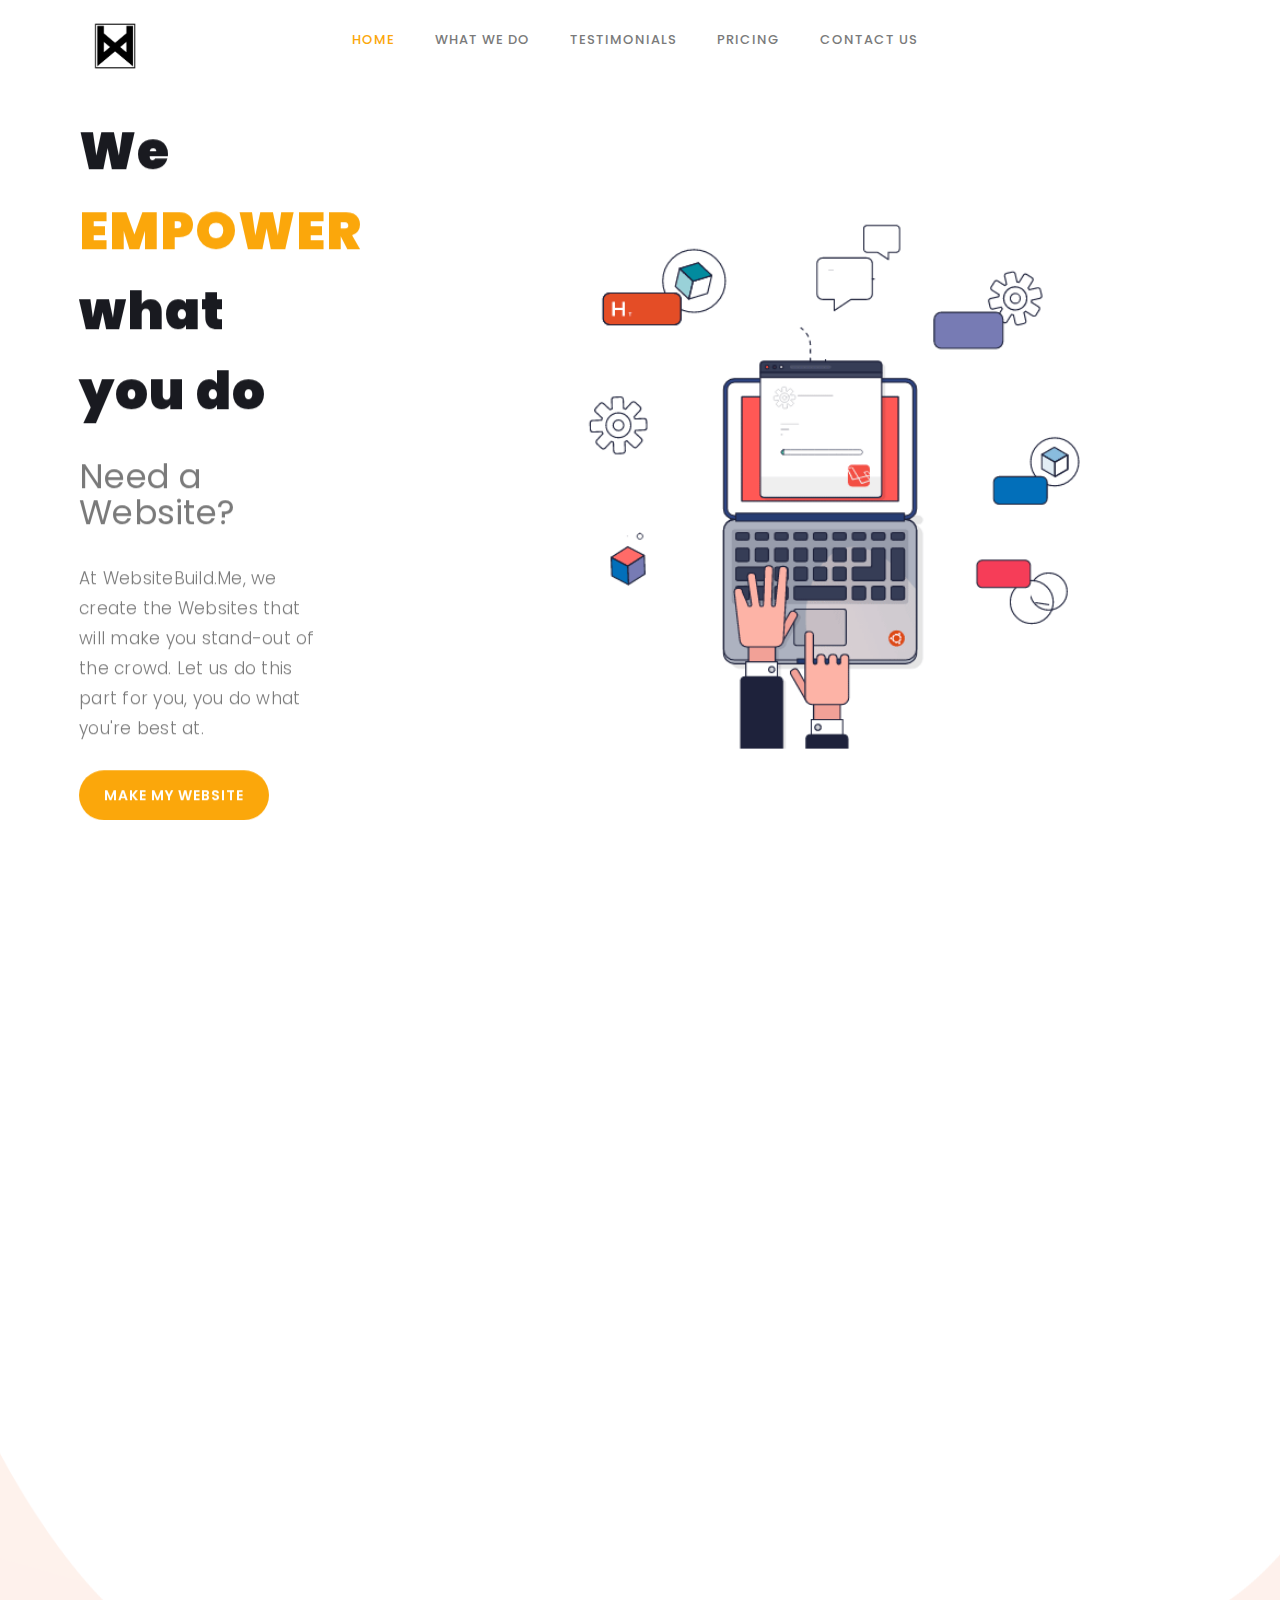
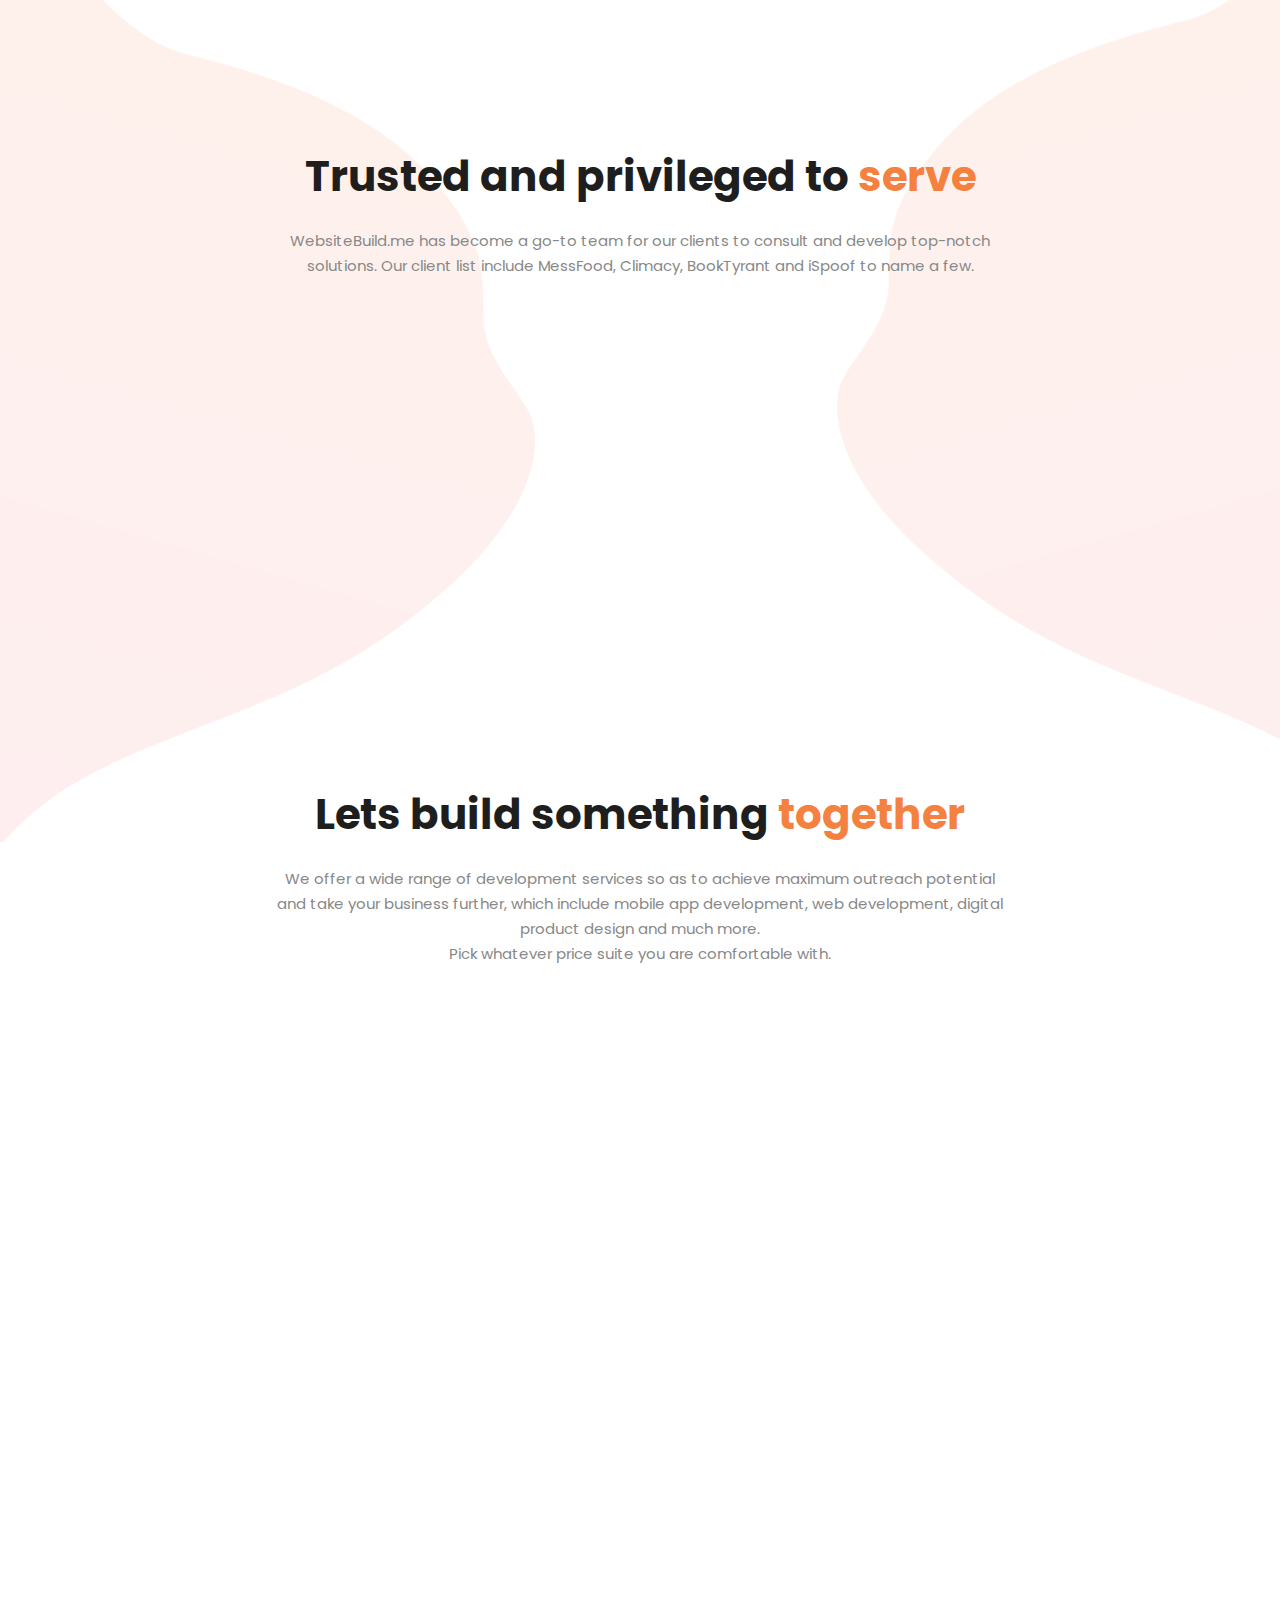
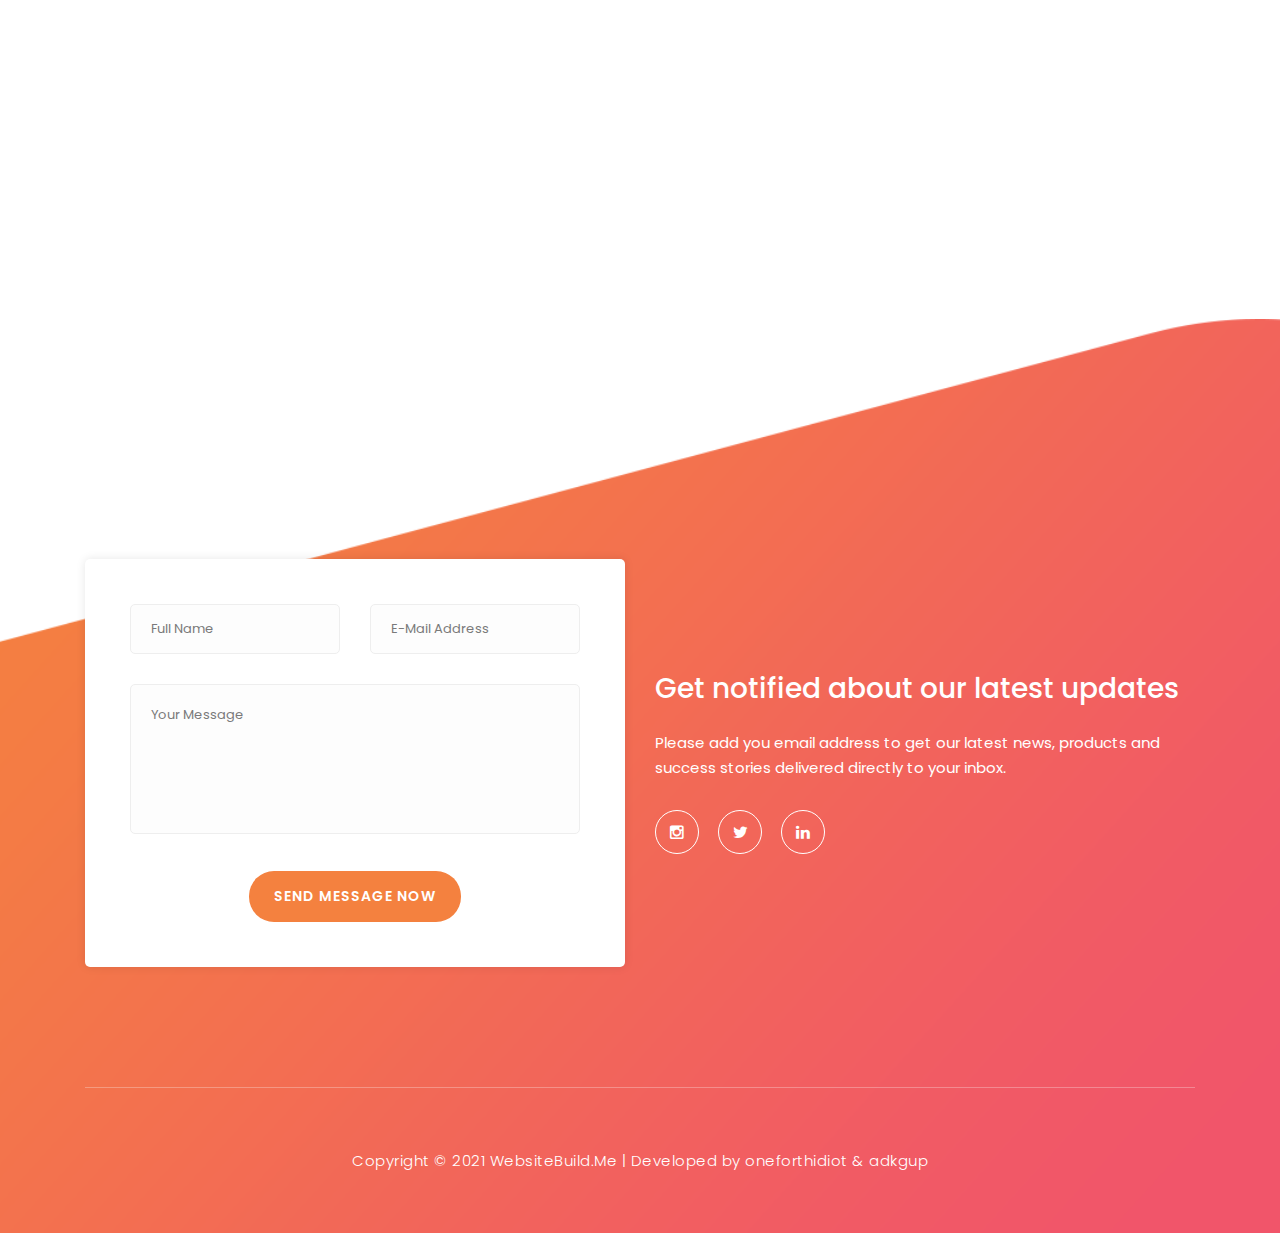
<file: index.html>
<!DOCTYPE html>
<html lang="en">

<head>

    <meta charset="utf-8">
    <meta name="viewport" content="width=device-width, initial-scale=1, shrink-to-fit=no">
    <meta name="description" content="">
    <meta name="author" content="WebsiteBuild.Me">
    <link href="https://fonts.googleapis.com/css?family=Poppins:100,200,300,400,500,600,700,800,900&display=swap" rel="stylesheet">

    <title>WebsiteBuild.Me</title>
    <link rel="icon" href="assets/images/logo.png">


    <!-- CSS Files -->
   <!----> <link rel="stylesheet" type="text/css" href="assets/css/bootstrap.min.css">

    <link rel="stylesheet" type="text/css" href="assets/css/font-awesome.css">

    <link rel="stylesheet" href="assets/css/templatemo-lava.css">

    <link rel="stylesheet" href="assets/css/owl-carousel.css">

</head>

<body>
    <!--  Preloader Start  -->
    <div id="preloader">
        <div class="jumper">
            <div></div>
            <div></div>
            <div></div>
        </div>
    </div>
    <!--Preloader End  -->



    <!-- Header -->
    <header class="header-area header-sticky">
        <div class="container">
            <div class="row">
                <div class="col-12">
                    <nav class="main-nav">
                        <!--  Logo Start -->
                        <a href="#" class="logo">
                            <img class="img-responsive center pt-3 float-left height:auto" style="max-width:60px" src="/assets/images/logo-no-text.gif">
                        </a>
                        <!-- Logo End -->
                        <!--  Menu Start  -->
                        <ul class="nav">
                            <li class="scroll-to-section"><a href="#welcome" class="menu-item">Home</a></li>
                            <li class="scroll-to-section"><a href="#about" class="menu-item">What We Do</a></li>
                            <li class="scroll-to-section"><a href="#testimonials" class="menu-item">Testimonials</a>
                            </li>
                            <li class="scroll-to-section"><a href="#pricing" class="menu-item">Pricing</a></li>
                            <li class="scroll-to-section"><a href="#contact-us" class="menu-item">Contact Us</a></li>
                        </ul>
                        <a class='menu-trigger'>
                            <span>Menu</span>
                        </a>
                        <!--  Menu End  -->
                    </nav>
                </div>
            </div>
    </header>
    <!--  Header Area End  -->


    <!--  Welcome Area Start  -->
        

    <div class="welcome-area" id="welcome">

        <!--  Header Text Start  -->
        <div class="header-text">
            <div class="container">
                <div class="row">
                    <div class="left-text col-lg-5 col-md-12 col-sm-12 col-xs-12"
                        data-scroll-reveal="enter left move 30px over 0.6s after 0.4s">
                        <h1>We <em>EMPOWER</em> what you do</h1>
                        <p><b class="fa-2x">Need a Website?</b><br><br> At WebsiteBuild.Me, we create the Websites that will make you stand-out of the crowd. Let us do this part for you, you do what you're best at. </p> 
                        <a href="#pricing" class="main-button-slider">MAKE MY WEBSITE</a>
                    </div>
                </div>
            </div>
        </div>
        <!--  Header Text End  -->
    </div>
    <!--  Welcome Area End  -->

    <!--  Features Big Item Start  -->
    <section class="section" id="about">
        <div class="container">
            <div class="row">
                <div class="col-lg-4 col-md-6 col-sm-12 col-xs-12"
                    data-scroll-reveal="enter left move 30px over 0.6s after 0.4s">
                    <div class="features-item">
                        <div class="features-icon">
                            <h2>01</h2>
                            <img src="assets/images/features-icon-1.png" alt="">
                            <h4>Website Building</h4>
                            <p>We believe the true definition of design is limitless creativity and an uncompromising eye for detail. Combine that with our tailored-to-you business strategy and you get outstanding solutions, with pixel perfect design elements.</p>
                            <a href="#testimonials" class="main-button">
                                Read More
                            </a>
                        </div>
                    </div>
                </div>
                <div class="col-lg-4 col-md-6 col-sm-12 col-xs-12"
                    data-scroll-reveal="enter bottom move 30px over 0.6s after 0.4s">
                    <div class="features-item">
                        <div class="features-icon">
                            <h2>02</h2>
                            <img src="assets/images/features-icon-2.png" alt="">
                            <h4>Site Optimization</h4>
                            <p>Creating a wesbite isn't enough. We'll make sure people can access it at ultra-blazing speeds and it fetches top results with search engines. With our expertise and cutting edge technology, we'll deliver you products that are fast and reliable.</p>
                            <a href="#testimonials" class="main-button">
                                Discover More
                            </a>
                        </div>
                    </div>
                </div>
                <div class="col-lg-4 col-md-6 col-sm-12 col-xs-12"
                    data-scroll-reveal="enter right move 30px over 0.6s after 0.4s">
                    <div class="features-item">
                        <div class="features-icon">
                            <h2>03</h2>
                            <img src="assets/images/features-icon-3.png" alt="">
                            <h4>Social Media</h4>
                            <p>A brand must not just be limited to its website. The goal is to expand, to build something that is memorable and reaches out to maximum number of people. We will ensure that your brand leaves an impact on social media and other platforms as well.</p>
                            <a href="#testimonials" class="main-button">
                                More Detail
                            </a>
                        </div>
                    </div>
                </div>
            </div>
        </div>
    </section>
    <!--  Features Big Item End  -->

    <div class="left-image-decor"></div>

    <!--  Features Big Item Start  -->
    <!--
    <section class="section" id="promotion">
        <div class="container">
            <div class="row">
                <div class="left-image col-lg-5 col-md-12 col-sm-12 mobile-bottom-fix-big"
                    data-scroll-reveal="enter left move 30px over 0.6s after 0.4s">
                    <img src="assets/images/left-image.png" class="rounded img-fluid d-block mx-auto" alt="App">
                </div>
                <div class="right-text offset-lg-1 col-lg-6 col-md-12 col-sm-12 mobile-bottom-fix">
                    <ul>
                        <li data-scroll-reveal="enter right move 30px over 0.6s after 0.4s">
                            <img src="assets/images/about-icon-01.png" alt="">
                            <div class="text">
                                <h4>Our Support and Reliability</h4>
                                <p>We Provide you Support if any problem asrises with Website or need any Updation. </p>
                            </div>
                        </li>
                        <li data-scroll-reveal="enter right move 30px over 0.6s after 0.5s">
                            <img src="assets/images/about-icon-02.png" alt="">
                            <div class="text">
                                <h4>Will be updated.</h4>
                                <p>Will Be Updated soon.</p>
                            </div>
                        </li>
                        <li data-scroll-reveal="enter right move 30px over 0.6s after 0.6s">
                            <img src="assets/images/about-icon-03.png" alt="">
                            <div class="text">
                                <h4>Will Be updated.</h4>
                                <p>Will be updated soon.</p>
                            </div>
                        </li>
                    </ul>
                </div>
            </div>
        </div>
    </section>
-->
    <!--  Features Big Item End  -->

    <div class="right-image-decor"></div>

    <!--  Testimonials Starts  -->
    <section class="section" id="testimonials">
        <div class="container">
            <div class="row">
                <div class="col-lg-8 offset-lg-2">
                    <div class="center-heading">
                        <h2>Trusted and privileged to <em>serve</em></h2>
                        <p>WebsiteBuild.me has become a go-to team for our clients to consult and develop top-notch solutions. Our client list include MessFood, Climacy, BookTyrant and iSpoof to name a few.</p>
                    </div>
                </div>
                <div class="col-lg-10 col-md-12 col-sm-12 mobile-bottom-fix-big"
                    data-scroll-reveal="enter left move 30px over 0.6s after 0.4s">
                    <div class="owl-carousel owl-theme">
                        <div class="item service-item">
                            <div class="author">
                                <i><img class="testimonial-img" src="assets/images/testimonial-01.jpeg" alt="Author One"></i>
                            </div>
                            <div class="testimonial-content">
                                <ul class="stars">
                                    <li><i class="fa fa-star"></i></li>
                                    <li><i class="fa fa-star"></i></li>
                                    <li><i class="fa fa-star"></i></li>
                                    <li><i class="fa fa-star"></i></li>
                                    <li><i class="fa fa-star"></i></li>
                                </ul>
                                <h4>Shubham Kumar</h4>
                                <p>The strategic planning and branding done by the WB.me team was flawless. They managed to replicate what I had in my mind and bring my business to another level.</p>
                                <span>COO, MessFood</span>
                            </div>
                        </div>
                        <div class="item service-item">
                            <div class="author">
                                <i><img class="testimonial-img" src="assets/images/testimonial-02.jpeg" alt="Second Author"></i>
                            </div>
                            <div class="testimonial-content">
                                <ul class="stars">
                                    <li><i class="fa fa-star"></i></li>
                                    <li><i class="fa fa-star"></i></li>
                                    <li><i class="fa fa-star"></i></li>
                                    <li><i class="fa fa-star"></i></li>
                                    <li><i class="fa fa-star"></i></li>
                                </ul>
                                <h4>Srishti Shaw</h4>
                                <p>The glossy user interface along with the live chat feature surely has done wonders as it augmented the daily user visits to my website. My users are just loving the new website.</p>
                                <span>Freelancer</span>
                            </div>
                        </div>
                        <div class="item service-item">
                            <div class="author">
                                <i><img class="testimonial-img" src="assets/images/testimonial-03.jpeg" alt="Author Third"></i>
                            </div>
                            <div class="testimonial-content">
                                <ul class="stars">
                                    <li><i class="fa fa-star"></i></li>
                                    <li><i class="fa fa-star"></i></li>
                                    <li><i class="fa fa-star"></i></li>
                                    <li><i class="fa fa-star"></i></li>
                                </ul>
                                <h4>Ashutosh Chandra</h4>
                                <p>Having known the WebsiteBuild.me team for their beautiful and structured work for more than a year, they lived up to the presupposition that I entrusted them with. I'll be keeping one star for the future.</p>
                                <span>Law Expert</span>
                            </div>
                        </div>
                    </div>
                </div>
            </div>
        </div>
    </section>
    <!--  Testimonials Ends  -->

    <!--  Pricing Item Start  -->
    <section class="section" id="pricing">
        <div class="container">
            <div class="row">
                <div class="col-lg-8 offset-lg-2">
                    <div class="center-heading">
                        <h2>Lets build something <em>together</em></h2>
                        <p>We offer a wide range of development services so as to achieve maximum outreach potential and take your business further, which include mobile app development, web development, digital product design and much more. </p>
                        <p>Pick whatever price suite you are comfortable with.</p>
                    </div>
                </div>
                <div class="col-lg-4 col-md-6 col-sm-12 col-xs-12"
                    data-scroll-reveal="enter left move 30px over 0.6s after 0.4s">
                    <div class="features-item">
                        <div class="features-icon">
                            <h2>01</h2>
                            <img src="assets/images/pricing.png" alt="">
                            <h4 class="pricing">Starter Pack</h4>
                            <ul>
                                <li class="pricing-li">Medium Level Domain</li>
                                <li class="pricing-li">Shared Hosting</li>
                                <li class="pricing-li">3 Pages</li>
                            </ul>
                            <a href="#" class="main-button">
                                &#x20b9;2500
                            </a>
                        </div>
                    </div>
                </div>
                <div class="col-lg-4 col-md-6 col-sm-12 col-xs-12"
                    data-scroll-reveal="enter bottom move 30px over 0.6s after 0.4s">
                    <div class="features-item">
                        <div class="features-icon">
                            <h2>02</h2>
                            <img src="assets/images/pricing.png" alt="">
                            <h4 class="pricing">Professional Pack</h4>
                            <ul>
                                <li class="pricing-li">Top Level Domain</li>
                                <li class="pricing-li">Dedicated Hosting</li>
                                <li class="pricing-li">5 Pages</li>
                                <li class="pricing-li">Custom Logo</li>
                            </ul>
                            <a href="#" class="main-button">
                                &#x20b9;4000
                            </a>
                        </div>
                    </div>
                </div>
                <div class="col-lg-4 col-md-6 col-sm-12 col-xs-12"
                    data-scroll-reveal="enter right move 30px over 0.6s after 0.4s">
                    <div class="features-item">
                        <div class="features-icon">
                            <h2>03</h2>
                            <img src="assets/images/pricing.png" alt="">
                            <h4 class="pricing">Custom Design</h4>
                            <ul>
                            <li class="pricing-li"><p>Have something cool in your mind? Or want any features not listed in the previous sections? Talk to our team and see ways we can bring your thought to creation.</p>
                            </li></ul>
                            <a href="mailto:websitebuild.me@gmail.com" target="_blank" class="main-button">
                                Talk To Sales
                            </a>
                        </div>
                    </div>
                </div>
            </div>
        </div>
    </section>
    <!--  Pricing Item End  -->


    <!--  Footer Start  -->
    <footer id="contact-us">
        <div class="container">
            <div class="footer-content">
                <div class="row">
                    <!--  Contact Form Start  -->
                    <div class="col-lg-6 col-md-12 col-sm-12">
                        <div class="contact-form">
                            <form id="contact" action="" method="post">
                                <div class="row">
                                    <div class="col-md-6 col-sm-12">
                                        <fieldset>
                                            <input name="name" type="text" id="name" placeholder="Full Name" required=""
                                                style="background-color: rgba(250,250,250,0.3);">
                                        </fieldset>
                                    </div>
                                    <div class="col-md-6 col-sm-12">
                                        <fieldset>
                                            <input name="email" type="text" id="email" placeholder="E-Mail Address"
                                                required="" style="background-color: rgba(250,250,250,0.3);">
                                        </fieldset>
                                    </div>
                                    <div class="col-lg-12">
                                        <fieldset>
                                            <textarea name="message" rows="6" id="message" placeholder="Your Message"
                                                required="" style="background-color: rgba(250,250,250,0.3);"></textarea>
                                        </fieldset>
                                    </div>
                                    <div class="col-lg-12">
                                        <fieldset>
                                            <button type="submit" id="form-submit" class="main-button">Send Message
                                                Now</button>
                                        </fieldset>
                                    </div>
                                </div>
                            </form>
                        </div>
                    </div>
                    <!--  Contact Form End  -->
                    <div class="right-content col-lg-6 col-md-12 col-sm-12">
                        <h3>Get notified about our latest updates</h3>
                        <br>
                        <p>Please add you email address to get our latest news, products and success stories delivered directly to your inbox.</p>
                        <ul class="social">
                            <li><a href="#"><i class="fa fa-instagram"></i></a></li>
                            <li><a href="#"><i class="fa fa-twitter"></i></a></li>
                            <li><a href="#"><i class="fa fa-linkedin"></i></a></li>
                            <!--<li><a href="#"><i class="fa fa-rss"></i></a></li>*-->
                            
                        </ul>
                    </div>
                </div>
            </div>
            <div class="row">
                <div class="col-lg-12">
                    <div class="sub-footer">
                        <p>Copyright &copy; 2021 WebsiteBuild.Me

                        | Developed by <a rel="nofollow" href="https://iharshit.xyz" target="_blank">oneforthidiot</a> & <a rel="nofollow" href="https://twitter.com/adkgup" target="_blank">adkgup</a></p>
                    </div>
                </div>
            </div>
        </div>
    </footer>

    <!-- jQuery -->
    <script src="assets/js/jquery-2.1.0.min.js"></script>

    <!-- Bootstrap -->
    <script src="assets/js/popper.js"></script>
    <script src="assets/js/bootstrap.min.js"></script>

    <!-- Plugins -->
    <script src="assets/js/owl-carousel.js"></script>
    <script src="assets/js/scrollreveal.min.js"></script>
    <script src="assets/js/waypoints.min.js"></script>
    <script src="assets/js/jquery.counterup.min.js"></script>
    <script src="assets/js/imgfix.min.js"></script>

    <!-- Global Init -->
    <script src="assets/js/custom.js"></script>

</body>
</html>
</file>
<file: assets/css/templatemo-lava.css>
@import url("https://fonts.googleapis.com/css?family=Poppins:100,200,300,400,500,600,700,800,900");

html,
body,
div,
span,
applet,
object,
iframe,
h1,
h2,
h3,
h4,
h5,
h6,
p,
blockquote,
div pre,
a,
abbr,
acronym,
address,
big,
cite,
code,
del,
dfn,
em,
font,
img,
ins,
kbd,
q,
s,
samp,
small,
strike,
strong,
sub,
sup,
tt,
var,
b,
u,
i,
center,
dl,
dt,
dd,
ol,
ul,
li,
figure,
header,
nav,
section,
article,
aside,
footer,
figcaption {
  margin: 0;
  padding: 0;
  border: 0;
  outline: 0;
}

.clearfix:after {
  content: ".";
  display: block;
  clear: both;
  visibility: hidden;
  line-height: 0;
  height: 0;
}

.clearfix {
  display: inline-block;
}

html[xmlns] .clearfix {
  display: block;
}

* html .clearfix {
  height: 1%;
}

ul,
li {
  padding: 0;
  margin: 0;
  list-style: none;
}

header,
nav,
section,
article,
aside,
footer,
hgroup {
  display: block;
}

* {
  box-sizing: border-box;
}

html,
body {
  font-family: "Poppins", sans-serif;
  font-weight: 400;
  background-color: #fff;
  font-size: 16px;
  -ms-text-size-adjust: 100%;
  -webkit-font-smoothing: antialiased;
  -moz-osx-font-smoothing: grayscale;
}

a {
  text-decoration: none !important;
}

h1,
h2,
h3,
h4,
h5,
h6 {
  margin-top: 0px;
  margin-bottom: 0px;
}

ul {
  margin-bottom: 0px;
}

p {
  font-size: 15px;
  line-height: 25px;
  color: #888;
}

/* 
---------------------------------------------
global styles
--------------------------------------------- 
*/
html,
body {
  background: #fff;
  font-family: "Poppins", sans-serif;
}

::selection {
  background: #f1556a;
  color: #fff;
}

::-moz-selection {
  background: #f1556a;
  color: #fff;
}

@media (max-width: 991px) {
  html,
  body {
    overflow-x: hidden;
  }
  .mobile-top-fix {
    margin-top: 30px;
    margin-bottom: 0px;
  }
  .mobile-bottom-fix {
    margin-bottom: 30px;
  }
  .mobile-bottom-fix-big {
    margin-bottom: 60px;
  }
}

a.main-button-slider {
  font-size: 14px;
  border-radius: 25px;
  padding: 15px 25px;
  background-color: #fba70b;
  text-transform: uppercase;
  color: #fff;
  font-weight: 600;
  letter-spacing: 1px;
  -webkit-transition: all 0.3s ease 0s;
  -moz-transition: all 0.3s ease 0s;
  -o-transition: all 0.3s ease 0s;
  transition: all 0.3s ease 0s;
}

a.main-button-slider:hover {
  background-color: #f1556a;
}

a.main-button {
  font-size: 14px;
  border-radius: 25px;
  padding: 15px 25px;
  background-color: #f4813f;
  text-transform: uppercase;
  color: #fff;
  font-weight: 600;
  letter-spacing: 1px;
  -webkit-transition: all 0.3s ease 0s;
  -moz-transition: all 0.3s ease 0s;
  -o-transition: all 0.3s ease 0s;
  transition: all 0.3s ease 0s;
}

a.main-button:hover {
  background-color: #f1556a;
}

button.main-button {
  outline: none;
  border: none;
  cursor: pointer;
  font-size: 14px;
  border-radius: 25px;
  padding: 15px 25px;
  background-color: #f4813f;
  text-transform: uppercase;
  color: #fff;
  font-weight: 600;
  letter-spacing: 1px;
  -webkit-transition: all 0.3s ease 0s;
  -moz-transition: all 0.3s ease 0s;
  -o-transition: all 0.3s ease 0s;
  transition: all 0.3s ease 0s;
}

button.main-button:hover {
  background-color: #f1556a;
}

.center-heading {
  margin-bottom: 70px;
}

.center-heading h2 {
  margin-top: 0px;
  text-align: center;
  font-size: 42px;
  font-weight: 700;
  color: #1e1e1e;
  margin-bottom: 25px;
}

.center-heading h2 em {
  font-style: normal;
  color: #f4813f;
}

.center-heading p {
  font-size: 15px;
  color: #888;
  text-align: center;
}

/* 
---------------------------------------------
header
--------------------------------------------- 
*/

.pricing {
  background-color: #fba70b;
  color: white;
  font-size: 25px;
}

.pricing-li {
  border-bottom: 1px solid #eee;
  padding: 20px;
  text-align: center;
}

.testimonial-img{
  border-radius: 50%;
}

.background-header {
  background-color: #fff;
  height: 80px !important;
  position: fixed !important;
  top: 0px;
  left: 0px;
  right: 0px;
  box-shadow: 0px 0px 10px rgba(0, 0, 0, 0.15) !important;
}

.background-header .logo,
.background-header .main-nav .nav li a {
  color: #1e1e1e !important;
}

.background-header .main-nav .nav li:hover a {
  color: #fba70b !important;
}

.background-header .nav li a.active {
  color: #fba70b !important;
}

.header-area {
  position: absolute;
  top: 0px;
  left: 0px;
  right: 0px;
  z-index: 100;
  height: 100px;
  -webkit-transition: all 0.5s ease 0s;
  -moz-transition: all 0.5s ease 0s;
  -o-transition: all 0.5s ease 0s;
  transition: all 0.5s ease 0s;
}

.header-area .main-nav {
  min-height: 80px;
  background: transparent;
}

.header-area .main-nav .logo {
  line-height: 80px;
  color: #191a20;
  font-size: 28px;
  font-weight: 700;
  text-transform: uppercase;
  letter-spacing: 2px;
  float: left;
  -webkit-transition: all 0.3s ease 0s;
  -moz-transition: all 0.3s ease 0s;
  -o-transition: all 0.3s ease 0s;
  transition: all 0.3s ease 0s;
}

.header-area .main-nav .nav {
  float: left;
  margin-top: 27px;
  margin-left: 15%;
  margin-right: 0px;
  background-color: #fff;
  padding: 0px 20px;
  -webkit-transition: all 0.3s ease 0s;
  -moz-transition: all 0.3s ease 0s;
  -o-transition: all 0.3s ease 0s;
  transition: all 0.3s ease 0s;
  position: relative;
  z-index: 999;
}

.header-area .main-nav .nav li {
  padding-left: 20px;
  padding-right: 20px;
}

.header-area .main-nav .nav li:last-child {
  padding-right: 0px;
}

.header-area .main-nav .nav li a {
  display: block;
  font-weight: 500;
  font-size: 13px;
  color: #7a7a7a;
  text-transform: uppercase;
  -webkit-transition: all 0.3s ease 0s;
  -moz-transition: all 0.3s ease 0s;
  -o-transition: all 0.3s ease 0s;
  transition: all 0.3s ease 0s;
  height: 40px;
  line-height: 40px;
  border: transparent;
  letter-spacing: 1px;
}

.header-area .main-nav .nav li:hover a {
  color: #fba70b;
}

.header-area .main-nav .nav li.submenu {
  position: relative;
  padding-right: 35px;
}

.header-area .main-nav .nav li.submenu:after {
  font-family: FontAwesome;
  content: "\f107";
  font-size: 12px;
  color: #7a7a7a;
  position: absolute;
  right: 18px;
  top: 12px;
}

.header-area .main-nav .nav li.submenu ul {
  position: absolute;
  width: 200px;
  box-shadow: 0 2px 28px 0 rgba(0, 0, 0, 0.06);
  overflow: hidden;
  top: 40px;
  opacity: 0;
  transform: translateY(-2em);
  visibility: hidden;
  z-index: -1;
  transition: all 0.3s ease-in-out 0s, visibility 0s linear 0.3s,
    z-index 0s linear 0.01s;
}

.header-area .main-nav .nav li.submenu ul li {
  margin-left: 0px;
  padding-left: 0px;
  padding-right: 0px;
}

.header-area .main-nav .nav li.submenu ul li a {
  display: block;
  background: #fff;
  color: #7a7a7a !important;
  padding-left: 20px;
  height: 40px;
  line-height: 40px;
  -webkit-transition: all 0.3s ease 0s;
  -moz-transition: all 0.3s ease 0s;
  -o-transition: all 0.3s ease 0s;
  transition: all 0.3s ease 0s;
  position: relative;
  font-size: 13px;
  border-bottom: 1px solid #f5f5f5;
}

.header-area .main-nav .nav li.submenu ul li a:before {
  content: "";
  position: absolute;
  width: 0px;
  height: 40px;
  left: 0px;
  top: 0px;
  bottom: 0px;
  -webkit-transition: all 0.3s ease 0s;
  -moz-transition: all 0.3s ease 0s;
  -o-transition: all 0.3s ease 0s;
  transition: all 0.3s ease 0s;
  background: #fba70b;
}

.header-area .main-nav .nav li.submenu ul li a:hover {
  background: #fff;
  color: #fba70b !important;
  padding-left: 25px;
}

.header-area .main-nav .nav li.submenu ul li a:hover:before {
  width: 3px;
}

.header-area .main-nav .nav li.submenu:hover ul {
  visibility: visible;
  opacity: 1;
  z-index: 1;
  transform: translateY(0%);
  transition-delay: 0s, 0s, 0.3s;
}

.header-area .main-nav .menu-trigger {
  cursor: pointer;
  display: block;
  position: absolute;
  top: 23px;
  width: 32px;
  height: 40px;
  text-indent: -9999em;
  z-index: 99;
  right: 40px;
  display: none;
}

.header-area .main-nav .menu-trigger span,
.header-area .main-nav .menu-trigger span:before,
.header-area .main-nav .menu-trigger span:after {
  -moz-transition: all 0.4s;
  -o-transition: all 0.4s;
  -webkit-transition: all 0.4s;
  transition: all 0.4s;
  background-color: #1e1e1e;
  display: block;
  position: absolute;
  width: 30px;
  height: 2px;
  left: 0;
}

.background-header .main-nav .menu-trigger span,
.background-header .main-nav .menu-trigger span:before,
.background-header .main-nav .menu-trigger span:after {
  background-color: #1e1e1e;
}

.header-area .main-nav .menu-trigger span:before,
.header-area .main-nav .menu-trigger span:after {
  -moz-transition: all 0.4s;
  -o-transition: all 0.4s;
  -webkit-transition: all 0.4s;
  transition: all 0.4s;
  background-color: #1e1e1e;
  display: block;
  position: absolute;
  width: 30px;
  height: 2px;
  left: 0;
  width: 75%;
}

.background-header .main-nav .menu-trigger span:before,
.background-header .main-nav .menu-trigger span:after {
  background-color: #1e1e1e;
}

.header-area .main-nav .menu-trigger span:before,
.header-area .main-nav .menu-trigger span:after {
  content: "";
}

.header-area .main-nav .menu-trigger span {
  top: 16px;
}

.header-area .main-nav .menu-trigger span:before {
  -moz-transform-origin: 33% 100%;
  -ms-transform-origin: 33% 100%;
  -webkit-transform-origin: 33% 100%;
  transform-origin: 33% 100%;
  top: -10px;
  z-index: 10;
}

.header-area .main-nav .menu-trigger span:after {
  -moz-transform-origin: 33% 0;
  -ms-transform-origin: 33% 0;
  -webkit-transform-origin: 33% 0;
  transform-origin: 33% 0;
  top: 10px;
}

.header-area .main-nav .menu-trigger.active span,
.header-area .main-nav .menu-trigger.active span:before,
.header-area .main-nav .menu-trigger.active span:after {
  background-color: transparent;
  width: 100%;
}

.header-area .main-nav .menu-trigger.active span:before {
  -moz-transform: translateY(6px) translateX(1px) rotate(45deg);
  -ms-transform: translateY(6px) translateX(1px) rotate(45deg);
  -webkit-transform: translateY(6px) translateX(1px) rotate(45deg);
  transform: translateY(6px) translateX(1px) rotate(45deg);
  background-color: #1e1e1e;
}

.background-header .main-nav .menu-trigger.active span:before {
  background-color: #1e1e1e;
}

.header-area .main-nav .menu-trigger.active span:after {
  -moz-transform: translateY(-6px) translateX(1px) rotate(-45deg);
  -ms-transform: translateY(-6px) translateX(1px) rotate(-45deg);
  -webkit-transform: translateY(-6px) translateX(1px) rotate(-45deg);
  transform: translateY(-6px) translateX(1px) rotate(-45deg);
  background-color: #1e1e1e;
}

.background-header .main-nav .menu-trigger.active span:after {
  background-color: #1e1e1e;
}

.header-area.header-sticky {
  min-height: 80px;
}

.header-area.header-sticky .nav {
  margin-top: 20px !important;
}

.header-area.header-sticky .nav li a.active {
  color: #fba70b;
}

@media (max-width: 1200px) {
  .header-area .main-nav .nav li {
    padding-left: 12px;
    padding-right: 12px;
  }
  .header-area .main-nav:before {
    display: none;
  }
}

@media (max-width: 991px) {
  .logo {
    text-align: center;
    float: none !important;
  }
  .header-area {
    background-color: #f7f7f7;
    padding: 0px 15px;
    height: 80px;
    box-shadow: none;
    text-align: center;
  }
  .header-area .container {
    padding: 0px;
  }
  .header-area .logo {
    margin-left: 30px;
  }
  .header-area .menu-trigger {
    display: block !important;
  }
  .header-area .main-nav {
    overflow: hidden;
  }
  .header-area .main-nav .nav {
    float: none;
    width: 100%;
    margin-top: 0px !important;
    display: none;
    -webkit-transition: all 0s ease 0s;
    -moz-transition: all 0s ease 0s;
    -o-transition: all 0s ease 0s;
    transition: all 0s ease 0s;
    margin-left: 0px;
  }
  .header-area .main-nav .nav li:first-child {
    border-top: 1px solid #eee;
  }
  .header-area .main-nav .nav li {
    width: 100%;
    background: #fff;
    border-bottom: 1px solid #eee;
    padding-left: 0px !important;
    padding-right: 0px !important;
  }
  .header-area .main-nav .nav li a {
    height: 50px !important;
    line-height: 50px !important;
    padding: 0px !important;
    border: none !important;
    background: #f7f7f7 !important;
    color: #191a20 !important;
  }
  .header-area .main-nav .nav li a:hover {
    background: #eee !important;
    color: #fba70b !important;
  }
  .header-area .main-nav .nav li.submenu ul {
    position: relative;
    visibility: inherit;
    opacity: 1;
    z-index: 1;
    transform: translateY(0%);
    transition-delay: 0s, 0s, 0.3s;
    top: 0px;
    width: 100%;
    box-shadow: none;
    height: 0px;
  }
  .header-area .main-nav .nav li.submenu ul li a {
    font-size: 12px;
    font-weight: 400;
  }
  .header-area .main-nav .nav li.submenu ul li a:hover:before {
    width: 0px;
  }
  .header-area .main-nav .nav li.submenu ul.active {
    height: auto !important;
  }
  .header-area .main-nav .nav li.submenu:after {
    color: #3b566e;
    right: 25px;
    font-size: 14px;
    top: 15px;
  }
  .header-area .main-nav .nav li.submenu:hover ul,
  .header-area .main-nav .nav li.submenu:focus ul {
    height: 0px;
  }
}

@media (min-width: 992px) {
  .header-area .main-nav .nav {
    display: flex !important;
  }
}

/* 
---------------------------------------------
welcome
--------------------------------------------- 
*/
.welcome-area {
  width: 100%;
  height: 100vh;
  min-height: 793px;
  background-image: url(../animations/webdev-intro.gif);
  background-size: 700px;
  background-position-x: 80%;
  background-position-y: 50%;
  background-repeat:no-repeat;
}

.welcome-area .header-text .left-text {
  position: relative;
  align-self: center;
  margin-top: 35%;
  transform: perspective(1px) translateY(-30%) !important;
}

.welcome-area .header-text h1 {
  font-weight: 900;
  font-size: 52px;
  line-height: 80px;
  letter-spacing: 1px;
  margin-bottom: 30px;
  color: #191a20;
}

.welcome-area .header-text h1 em {
  font-style: normal;
  color: #fba70b;
}

.welcome-area .header-text p {
  font-weight: 300;
  font-size: 17px;
  color: #7a7a7a;
  line-height: 30px;
  letter-spacing: 0.25px;
  margin-bottom: 40px;
  position: relative;
}

@media (max-width: 1420px) {
  .welcome-area .header-text {
    width: 70%;
    margin-left: 5%;

  }
}

@media (max-width: 1320px) {
  .welcome-area .header-text .left-text {
    margin-top: 50%;
  }
  .welcome-area .header-text {
    width: 50%;
    margin-left: 5%;
  }
}

@media (max-width: 1140px) {
  .welcome-area {
    height: auto;
    background-position-x: 50%;
    background-position-y: 0em;
  }
  .welcome-area .header-text {
    width: 92%;
    padding-top: 793px;
  }
  .welcome-area .header-text .left-text {
    margin-top: 5%;
    transform: none !important;
  }
}
@media (max-width: 810px) {
  .welcome-area {
    background-size: contain;
    background-position-x: 0em;
    background-position-y: 0em;
    margin-top: 2em;
  }

  .welcome-area .header-text {
    padding-top: 100%;
    margin-left: 0;
  }

  .container-fluid .col-md-12 {
    margin-right: 0px;
    padding-right: 0px;
  }
}

/*
---------------------------------------------
about
---------------------------------------------
*/

#about {
  padding: 100px 0px;
  position: relative;
  z-index: 9;
}

@media (max-width: 992px) {
  .features-item {
    margin-bottom: 45px;
  }
}

.features-item {
  border-radius: 5px;
  padding: 60px 30px;
  text-align: center;
  box-shadow: 0px 0px 10px rgba(0, 0, 0, 0.1);
}

.features-item h2 {
  z-index: 9;
  position: absolute;
  top: 15px;
  left: 45px;
  font-size: 100px;
  font-weight: 600;
  color: #fdefe9;
}

.features-item img {
  z-index: 10;
  position: relative;
  max-width: 100%;
  margin-bottom: 40px;
}

.features-item h4 {
  margin-top: 0px;
  font-size: 22px;
  color: #1e1e1e;
  margin-bottom: 25px;
}

.features-item .main-button {
  margin-top: 35px;
  display: inline-block;
}

/*
---------------------------------------------
promotion
---------------------------------------------
*/

.left-image-decor {
  background-image: url(../images/left-bg-decor.png);
  background-repeat: no-repeat;
  position: absolute;
  width: 100%;
  display: inline-block;
  height: 110%;
  margin-top: -200px;
}

#promotion {
  padding: 100px 0px;
}

#promotion .left-image {
  align-self: center;
}

#promotion .right-text ul {
  padding: 0;
  margin: 0;
}

#promotion .right-text ul li {
  display: inline-block;
  margin-bottom: 60px;
}

#promotion .right-text ul li:last-child {
  margin-bottom: 0px;
}

#promotion .right-text img {
  display: inline-block;
  float: left;
  margin-right: 30px;
}

#promotion .right-text h4 {
  font-size: 22px;
  color: #1e1e1e;
  margin-bottom: 15px;
  margin-top: 3px;
}

/*
--------------------------------------------
testimonials
--------------------------------------------
*/
.right-image-decor {
  background-image: url(../images/right-bg-decor.png);
  background-repeat: no-repeat;
  background-position: right center;
  position: absolute;
  width: 100%;
  display: inline-block;
  height: 110%;
  margin-top: -200px;
}

#testimonials {
  padding-top: 100px;
  position: relative;
  z-index: 9;
}

#testimonials .item {
  position: relative;
}

#testimonials .item .testimonial-content {
  background: rgb(244, 129, 63);
  background: linear-gradient(
    145deg,
    rgba(244, 129, 63, 1) 0%,
    rgba(241, 85, 106, 1) 100%
  );
  margin-left: 60px;
  padding: 40px 30px;
  text-align: center;
  border-radius: 5px;
}

#testimonials .item .testimonial-content ul li {
  display: inline-block;
  margin: 0px 1px;
}

#testimonials .item .testimonial-content ul li i {
  color: #fff;
  font-size: 13px;
}

#testimonials .item .testimonial-content h4 {
  font-size: 22px;
  margin-top: 20px;
  color: #fff;
}

#testimonials .item .testimonial-content p {
  color: #fff;
  font-style: italic;
  font-weight: 200;
  margin: 20px 0px 15px 0px;
}

#testimonials .item .testimonial-content span {
  color: #fff;
  font-weight: 200;
  font-size: 13px;
}

#testimonials .author img {
  max-width: 120px;
  margin-bottom: -60px;
}

.owl-carousel .owl-nav button.owl-next span {
  z-index: 10;
  top: 45%;
  border-radius: 10px;
  font-size: 46px;
  color: #fff;
  right: -210px;
  width: 80px;
  height: 80px;
  line-height: 80px;
  text-align: center;
  display: inline-block;
  background: rgb(244, 129, 63);
  background: linear-gradient(
    145deg,
    rgba(244, 129, 63, 1) 0%,
    rgba(241, 85, 106, 1) 100%
  );
  position: absolute;
}

.owl-carousel .owl-nav button.owl-prev span {
  z-index: 9;
  top: 30%;
  border-radius: 10px;
  font-size: 46px;
  color: #fff;
  right: -150px;
  width: 80px;
  height: 80px;
  line-height: 80px;
  text-align: center;
  display: inline-block;
  background: rgb(244, 129, 63);
  background: linear-gradient(
    145deg,
    rgba(244, 129, 63, 1) 0%,
    rgba(241, 85, 106, 1) 100%
  );
  position: absolute;
}

@media screen and (max-width: 1060px) {
  .owl-carousel .owl-nav {
    display: none !important;
  }
}

/* 
---------------------------------------------
footer
--------------------------------------------- 
*/

@media (max-width: 992px) {
  footer {
    padding-top: 0px !important;
    margin-top: 0px !important;
  }
  .contact-form {
    margin-bottom: 45px;
  }
  footer .right-content {
    text-align: center;
  }
  footer .footer-content {
    padding: 60px 0px !important;
  }
  h3 {
    font-size: 1em;
  }
}

footer {
  margin-top: 200px;
  padding-top: 120px;
  background-image: url(../images/footer-bg.png);
  background-repeat: no-repeat;
  background-position: center center;
  background-size: cover;
  width: 100%;
}

footer .footer-content {
  padding: 120px 0px;
}

.contact-form {
  position: relative;
  z-index: 10;
  padding: 45px;
  border-radius: 5px;
  background-color: #fff;
  box-shadow: 0px 0px 10px rgba(0, 0, 0, 0.1);
}

footer .right-content {
  align-self: center;
}

.contact-form input,
.contact-form textarea {
  color: #777;
  font-size: 13px;
  border: 1px solid #eee;
  background-color: #f7f7f7;
  border-radius: 5px;
  width: 100%;
  height: 50px;
  outline: none;
  padding-left: 20px;
  padding-right: 20px;
  -webkit-appearance: none;
  -moz-appearance: none;
  appearance: none;
  margin-bottom: 30px;
}

.contact-form textarea {
  height: 150px;
  resize: none;
  padding: 20px;
}

.contact-form {
  text-align: center;
}

.contact-form ::-webkit-input-placeholder {
  /* Edge */
  color: #7a7a7a;
}

.contact-form :-ms-input-placeholder {
  /* Internet Explorer 10-11 */
  color: #7a7a7a;
}

.contact-form ::placeholder {
  color: #7a7a7a;
}

.footer-content .right-content {
  color: #fff;
}

.footer-content .right-content h2 {
  margin-top: 0px;
  margin-bottom: 30px;
  font-size: 42px;
  text-transform: capitalize;
  font-weight: 700;
  letter-spacing: 1px;
}

.footer-content .right-content h2 em {
  font-style: normal;
  color: #fba70b;
}

.footer-content .right-content p {
  color: #fff;
}

.footer-content .right-content a {
  color: #fff;
}

.footer-content .right-content a:hover {
  color: #fc3;
}

footer .social {
  overflow: hidden;
  margin-top: 30px;
}

footer .social li:first-child {
  margin-left: 0px;
}

footer .social li {
  margin: 0px 7.5px;
  display: inline-block;
}

footer .social li a {
  color: #fff;
  text-align: center;
  background-color: transparent;
  border: 1px solid #fff;
  width: 44px;
  height: 44px;
  line-height: 44px;
  border-radius: 50%;
  display: inline-block;
  font-size: 16px;
  -webkit-transition: all 0.3s ease 0s;
  -moz-transition: all 0.3s ease 0s;
  -o-transition: all 0.3s ease 0s;
  transition: all 0.3s ease 0s;
}

footer .social li a:hover {
  background-color: black;
  border-color: aliceblue;
  color: #fff;
}

footer .copyright {
  margin-top: 10px;
  font-weight: 400;
  font-size: 15px;
  color: #4a4a4a;
  letter-spacing: 0.88px;
  text-transform: capitalize;
}

footer .sub-footer {
  padding: 60px 0px;
  border-top: 1px solid rgba(250, 250, 250, 0.3);
  text-align: center;
}

footer .sub-footer a {
  color: #fff;
}

footer .sub-footer a:hover {
  color: rgb(0, 0, 0);
}

footer .sub-footer p {
  color: #fff;
  font-size: 15px;
  font-weight: 300;
  letter-spacing: 0.5px;
}

@media (max-width: 991px) {
  footer .copyright {
    text-align: center;
  }
  footer .social {
    text-align: center;
  }
}

/* 
---------------------------------------------
preloader
--------------------------------------------- 
*/
#preloader {
  overflow: hidden;
  background-image: linear-gradient(145deg, #f4813f 0%, #f1556a 100%);
  left: 0;
  right: 0;
  top: 0;
  bottom: 0;
  position: fixed;
  z-index: 9999;
  color: #fff;
}

#preloader .jumper {
  left: 0;
  top: 0;
  right: 0;
  bottom: 0;
  display: block;
  position: absolute;
  margin: auto;
  width: 50px;
  height: 50px;
}

#preloader .jumper > div {
  background-color: #fff;
  width: 10px;
  height: 10px;
  border-radius: 100%;
  -webkit-animation-fill-mode: both;
  animation-fill-mode: both;
  position: absolute;
  opacity: 0;
  width: 50px;
  height: 50px;
  -webkit-animation: jumper 1s 0s linear infinite;
  animation: jumper 1s 0s linear infinite;
}

#preloader .jumper > div:nth-child(2) {
  -webkit-animation-delay: 0.33333s;
  animation-delay: 0.33333s;
}

#preloader .jumper > div:nth-child(3) {
  -webkit-animation-delay: 0.66666s;
  animation-delay: 0.66666s;
}

@-webkit-keyframes jumper {
  0% {
    opacity: 0;
    -webkit-transform: scale(0);
    transform: scale(0);
  }
  5% {
    opacity: 1;
  }
  100% {
    -webkit-transform: scale(1);
    transform: scale(1);
    opacity: 0;
  }
}

@keyframes jumper {
  0% {
    opacity: 0;
    -webkit-transform: scale(0);
    transform: scale(0);
  }
  5% {
    opacity: 1;
  }
  100% {
    opacity: 0;
  }
}
</file>
<file: assets/css/owl-carousel.css>
/**
 * Owl Carousel v2.3.4
 * Copyright 2013-2018 David Deutsch
 * Licensed under: SEE LICENSE IN https://github.com/OwlCarousel2/OwlCarousel2/blob/master/LICENSE
 */
/*
 *  Owl Carousel - Core
 */
.owl-carousel {
  display: none;
  width: 100%;
  -webkit-tap-highlight-color: transparent;
  /* position relative and z-index fix webkit rendering fonts issue */
  position: relative;
  z-index: 1; }
  .owl-carousel .owl-stage {
    position: relative;
    -ms-touch-action: pan-Y;
    touch-action: manipulation;
    -moz-backface-visibility: hidden;
    /* fix firefox animation glitch */ }
  .owl-carousel .owl-stage:after {
    content: ".";
    display: block;
    clear: both;
    visibility: hidden;
    line-height: 0;
    height: 0; }
  .owl-carousel .owl-stage-outer {
    position: relative;
    overflow: hidden;
    /* fix for flashing background */
    -webkit-transform: translate3d(0px, 0px, 0px); }
  .owl-carousel .owl-wrapper,
  .owl-carousel .owl-item {
    -webkit-backface-visibility: hidden;
    -moz-backface-visibility: hidden;
    -ms-backface-visibility: hidden;
    -webkit-transform: translate3d(0, 0, 0);
    -moz-transform: translate3d(0, 0, 0);
    -ms-transform: translate3d(0, 0, 0); }
  .owl-carousel .owl-item {
    position: relative;
    min-height: 1px;
    float: left;
    -webkit-backface-visibility: hidden;
    -webkit-tap-highlight-color: transparent;
    -webkit-touch-callout: none; }
  .owl-carousel .owl-item img {
    display: block;
    width: 100%; }
  .owl-carousel .owl-nav.disabled,
  .owl-carousel .owl-dots.disabled {
    display: none; }
  .owl-carousel .owl-nav .owl-prev,
  .owl-carousel .owl-nav .owl-next,
  .owl-carousel .owl-dot {
    cursor: pointer;
    -webkit-user-select: none;
    -khtml-user-select: none;
    -moz-user-select: none;
    -ms-user-select: none;
    user-select: none; }
  .owl-carousel .owl-nav button.owl-prev,
  .owl-carousel .owl-nav button.owl-next,
  .owl-carousel button.owl-dot {
    background: none;
    color: inherit;
    border: none;
    padding: 0 !important;
    font: inherit; }
  .owl-carousel.owl-loaded {
    display: block; }
  .owl-carousel.owl-loading {
    opacity: 0;
    display: block; }
  .owl-carousel.owl-hidden {
    opacity: 0; }
  .owl-carousel.owl-refresh .owl-item {
    visibility: hidden; }
  .owl-carousel.owl-drag .owl-item {
    -ms-touch-action: pan-y;
        touch-action: pan-y;
    -webkit-user-select: none;
    -moz-user-select: none;
    -ms-user-select: none;
    user-select: none; }
  .owl-carousel.owl-grab {
    cursor: move;
    cursor: grab; }
  .owl-carousel.owl-rtl {
    direction: rtl; }
  .owl-carousel.owl-rtl .owl-item {
    float: right; }

/* No Js */
.no-js .owl-carousel {
  display: block; }

/*
 *  Owl Carousel - Animate Plugin
 */
.owl-carousel .animated {
  animation-duration: 1000ms;
  animation-fill-mode: both; }

.owl-carousel .owl-animated-in {
  z-index: 0; }

.owl-carousel .owl-animated-out {
  z-index: 1; }

.owl-carousel .fadeOut {
  animation-name: fadeOut; }

@keyframes fadeOut {
  0% {
    opacity: 1; }
  100% {
    opacity: 0; } }

/*
 * 	Owl Carousel - Auto Height Plugin
 */
.owl-height {
  transition: height 500ms ease-in-out; }

/*
 * 	Owl Carousel - Lazy Load Plugin
 */
.owl-carousel .owl-item {
  /**
			This is introduced due to a bug in IE11 where lazy loading combined with autoheight plugin causes a wrong
			calculation of the height of the owl-item that breaks page layouts
		 */ }
  .owl-carousel .owl-item .owl-lazy {
    opacity: 0;
    transition: opacity 400ms ease; }
  .owl-carousel .owl-item .owl-lazy[src^=""], .owl-carousel .owl-item .owl-lazy:not([src]) {
    max-height: 0; }
  .owl-carousel .owl-item img.owl-lazy {
    transform-style: preserve-3d; }

/*
 * 	Owl Carousel - Video Plugin
 */
.owl-carousel .owl-video-wrapper {
  position: relative;
  height: 100%;
  background: #000; }

.owl-carousel .owl-video-play-icon {
  position: absolute;
  height: 80px;
  width: 80px;
  left: 50%;
  top: 50%;
  margin-left: -40px;
  margin-top: -40px;
  background: url("owl.video.play.png") no-repeat;
  cursor: pointer;
  z-index: 1;
  -webkit-backface-visibility: hidden;
  transition: transform 100ms ease; }

.owl-carousel .owl-video-play-icon:hover {
  -ms-transform: scale(1.3, 1.3);
      transform: scale(1.3, 1.3); }

.owl-carousel .owl-video-playing .owl-video-tn,
.owl-carousel .owl-video-playing .owl-video-play-icon {
  display: none; }

.owl-carousel .owl-video-tn {
  opacity: 0;
  height: 100%;
  background-position: center center;
  background-repeat: no-repeat;
  background-size: contain;
  transition: opacity 400ms ease; }

.owl-carousel .owl-video-frame {
  position: relative;
  z-index: 1;
  height: 100%;
  width: 100%; }
</file>
